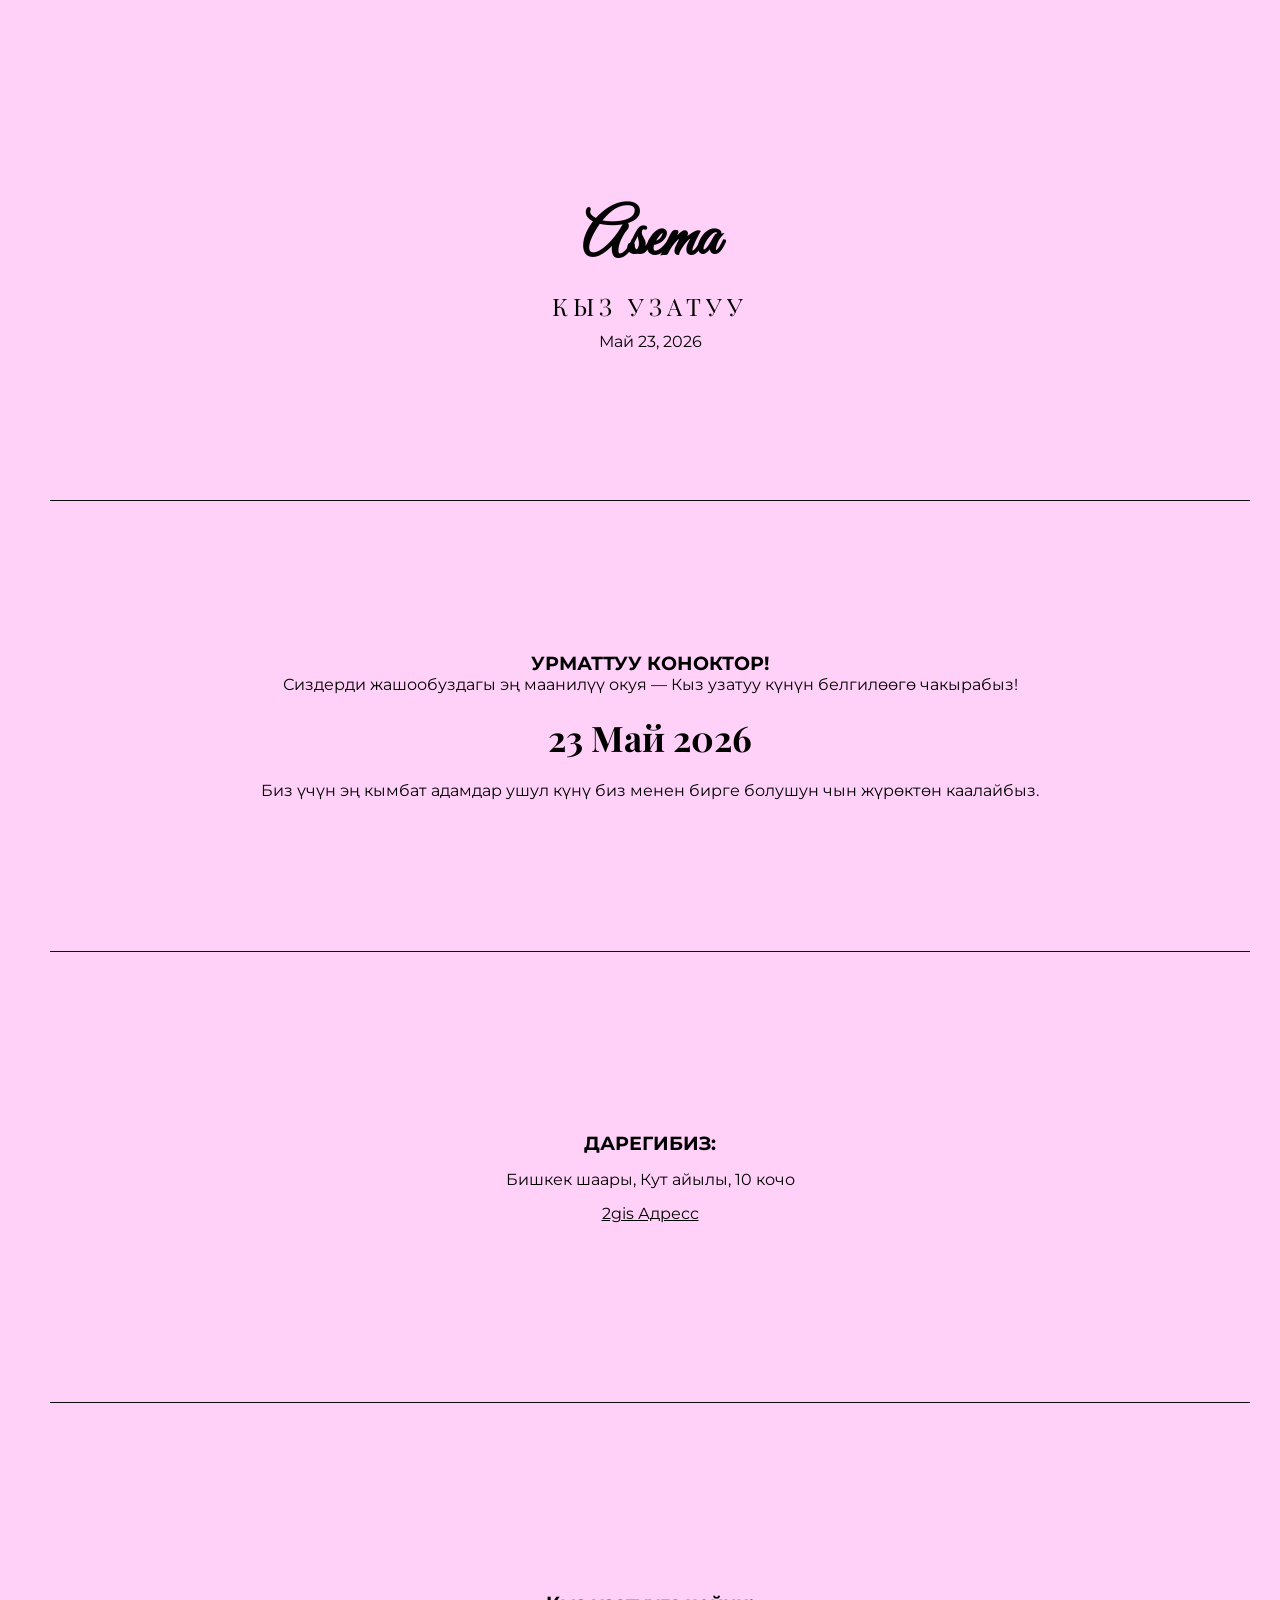
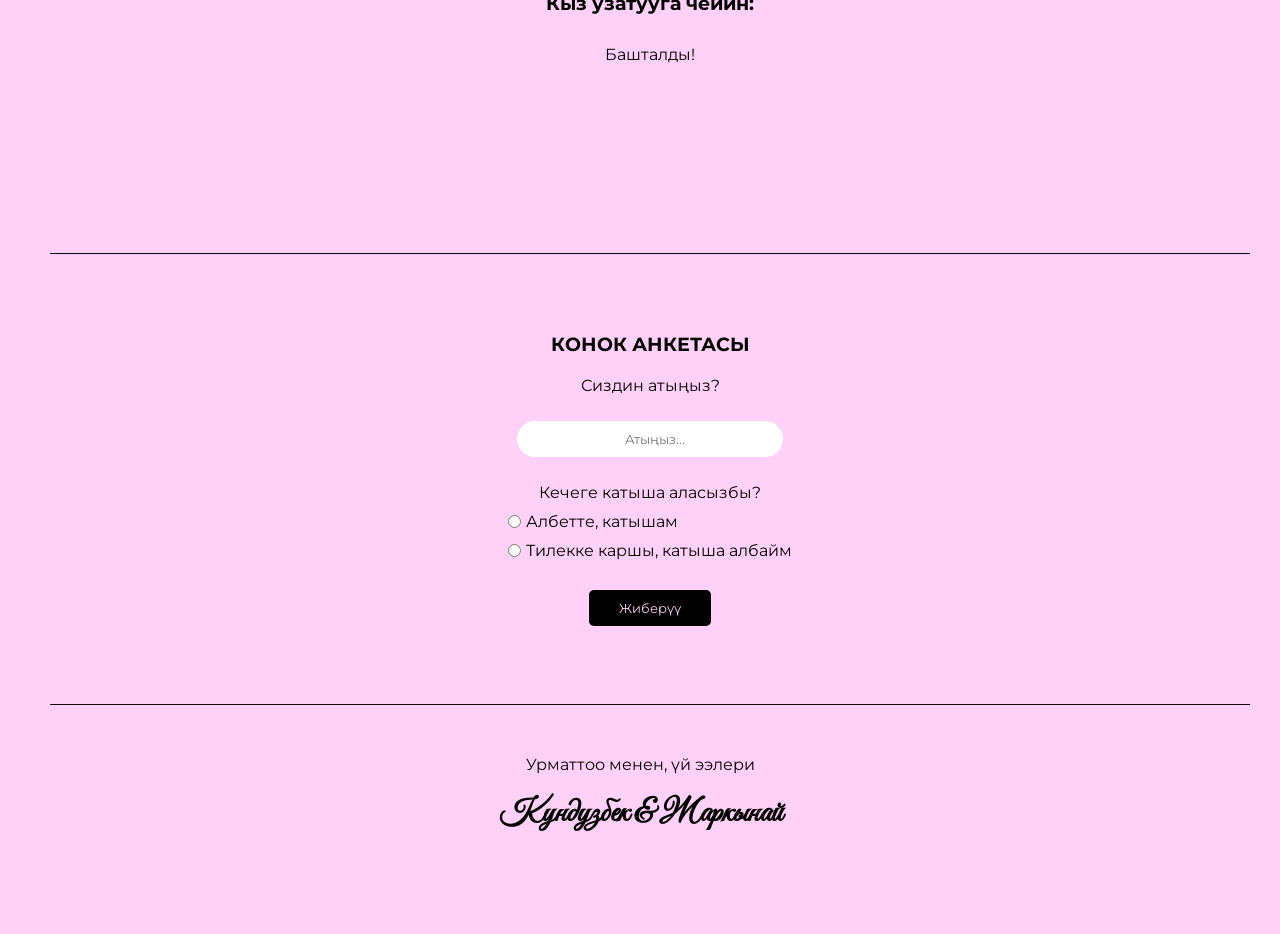
<file: index.html>
<!doctype html>
<html lang="ky">
  <head>
    <meta charset="UTF-8" />
    <meta name="viewport" content="width=device-width, initial-scale=1.0" />
    <title>Кыз Узатуу - Асема</title>
    <link rel="stylesheet" href="index.css" />
    <link
      href="https://fonts.googleapis.com/css2?family=Great+Vibes&family=Montserrat:wght@300;400&family=Playfair+Display:ital@0;1&display=swap"
      rel="stylesheet"
    />
  </head>
  <body>
    <div class="container">
      <section class="hero">
        <h1 class="name">Asema</h1>
        <h2 class="event-title">Кыз узатуу</h2>
        <div class="date-main">Май 23, 2026</div>
      </section>
      <section class="invitation-text">
        <h3>УРМАТТУУ КОНОКТОР!</h3>
        <p>
          Сиздерди жашообуздагы эң маанилүү окуя — Кыз узатуу күнүн белгилөөгө
          чакырабыз!
        </p>
        <div class="big-date">23 Май 2026</div>
        <p>
          Биз үчүн эң кымбат адамдар ушул күнү биз менен бирге болушун чын
          жүрөктөн каалайбыз.
        </p>
      </section>
      <section class="address">
        <h3>ДАРЕГИБИЗ:</h3>
        <p>Бишкек шаары, Кут айылы, 10 кочо</p>
        <div class="map-placeholder">
          <a
            href="https://2gis.kg/bishkek/geo/70030076282932891/74.421743,43.044817"
            target="_blank"
            >2gis Адресс</a
          >
        </div>
      </section>
      <section class="countdown">
        <h3>Кыз узатууга чейин:</h3>
        <div id="timer">
          <div class="time-box">
            <span id="days">24</span>
            <p>Күн</p>
          </div>
          <div class="time-box">
            <span id="hours">22</span>
            <p>Саат</p>
          </div>
          <br />
          <br />
          <div class="time-box">
            <span id="minutes">54</span>
            <p>Мүнөт</p>
          </div>
          <div class="time-box">
            <span id="seconds">0</span>
            <p>Секунд</p>
          </div>
        </div>
      </section>
      <section class="survey">
        <h3>КОНОК АНКЕТАСЫ</h3>

        <form
          id="guest-form"
          action="https://formspree.io/f/meevyyen"
          method="POST"
        >
          <label>Сиздин атыңыз?</label>
          <input
            class="name_anketa_input"
            type="text"
            name="name"
            placeholder="Атыңыз..."
            required
          />

          <label>Кечеге катыша аласызбы?</label>
          <div class="radio-group">
            <label>
              <input type="radio" name="attendance" value="ооба" required />
              Албетте, катышам
            </label>
            <label>
              <input type="radio" name="attendance" value="жок" required />
              Тилекке каршы, катыша албайм
            </label>
          </div>

          <input
            type="hidden"
            name="_replyto"
            value="turusbekovagulisa.6@gmail.com"
          />

          <input
            type="hidden"
            name="_subject"
            value="Жаңы конок анкета (Кыз узатуу)"
          />

          <button type="submit">Жиберүү</button>
        </form>
      </section>
      <footer class="footer">
        <p>Урматтоо менен, үй ээлери</p>
        <h4>Кундузбек & Жаркынай</h4>
      </footer>
    </div>
  </body>
  <script src="script.js"></script>
</html>
</file>
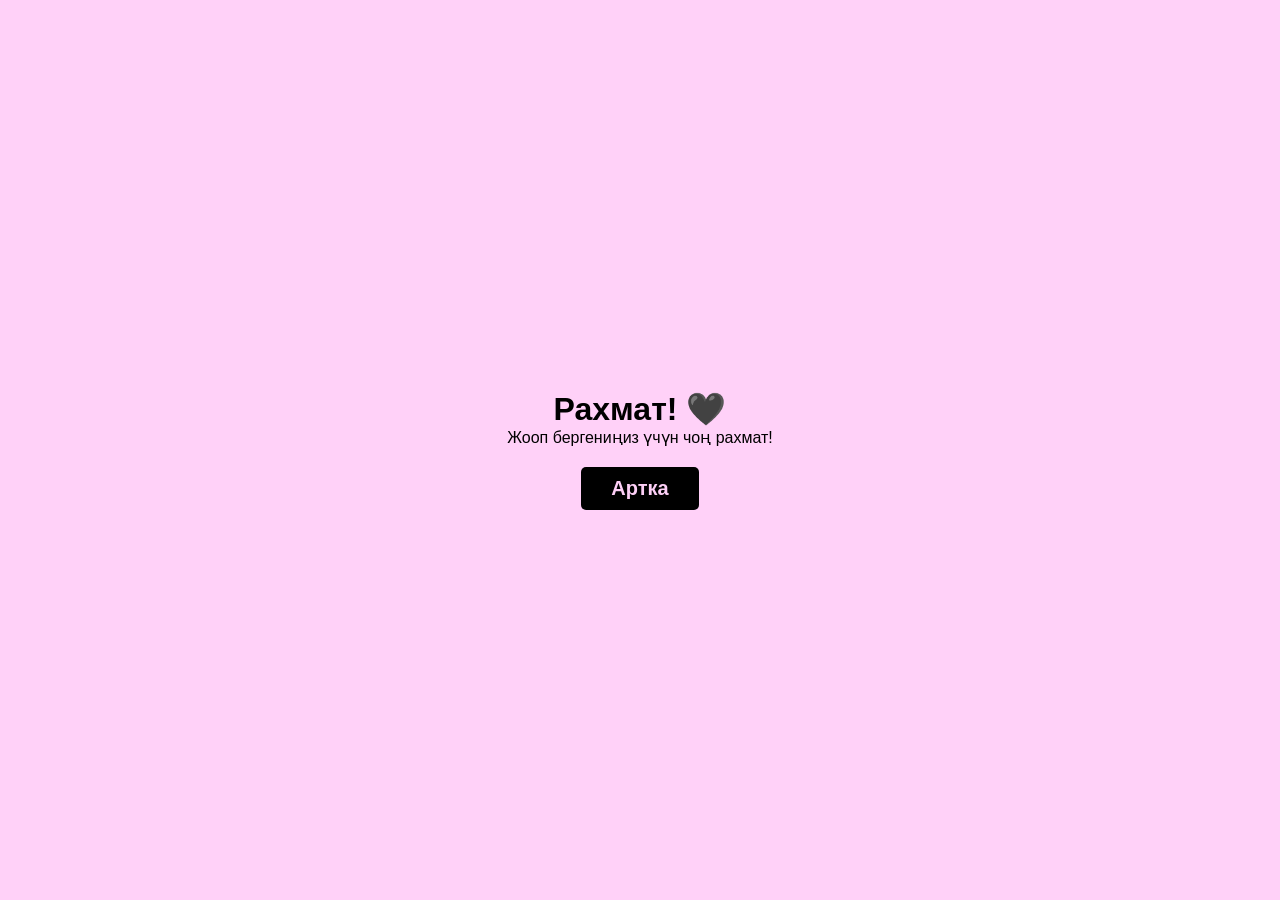
<file: thankyou.html>
<!doctype html>
<html lang="ky">
  <head>
    <meta charset="UTF-8" />
    <title>Рахмат!</title>
    <link rel="stylesheet" href="index.css">
    <style>
      body {
        display: flex;
        justify-content: center;
        align-items: center;
        height: 100vh;
        font-family: sans-serif;
        background: #ffd1f8fd;
        text-align: center;
      }

      button > a {
        color: #ffd1f8fd;
        text-decoration: none;
        font-weight: 600;
        font-size: 20px;
      }
    </style>
  </head>
  <body>
    <div>
      <h1>Рахмат! 🖤</h1>
      <p>Жооп бергениңиз үчүн чоң рахмат!</p>
      <button>
        <a href="https://wedding-asema.vercel.app/"
          >Артка</a
        >
      </button>
    </div>
  </body>
  <script src="script.js"></script>
</html>
</file>
<file: index.css>
* {
    margin: 0;
    padding: 0;
    font-family: 'Montserrat', sans-serif;
    color: #000000;
    text-align: center;
}

.container {
    max-width: 3425px;
    margin: 0 auto;
    background: #ffd1f8fd;
    box-shadow: 0 0 20px rgba(0,0,0,0.05);
    padding: 50px;
}

section {
    width: 100%;
    height: 450px;
    padding: 0 10px;
    border-bottom: 1px solid #0d0c0c;
    display: flex;
    flex-direction: column;
    align-items: center;
    justify-content: center;
}

.hero { 
    display: flex;
    flex-direction: column;
    align-items: center;
    justify-content: center;
    gap: 10px;
}

.name {
    font-family: 'Great Vibes', cursive;
    font-size: 4rem;
    margin-bottom: 0;
    color: #040303;
}

.event-title {
    font-family: 'Playfair Display', serif;
    text-transform: uppercase;
    letter-spacing: 5px;
    font-weight: 300;
}

.big-date {
    font-size: 2.2rem;
    font-family: 'Playfair Display', serif;
    margin: 20px 0;
    font-weight: bold;
}

.address {
    display: flex;
    flex-direction: column;
    align-items: center;
    justify-content: center;
    gap: 15px;
}

.countdown {
    display: flex;
    flex-direction: column;
    align-items: center;
    justify-content: center;
    gap: 30px;
}

#timer {
    display: flex;
    flex-direction: row;
    align-content: center;
    justify-content: center;
    flex-wrap: wrap;
}

.time-box {
    background: #ffc6f6fd;
    display: flex;
    flex-direction: column;
    align-items: center;
    justify-content: center;
    border-radius: 50%;
    width: 90px;
    height: 90px;
    margin: 10px;
}

#guest-form {
    margin-top: 20px;
    display: flex;
    flex-direction: column;
    align-items: center;
    justify-content: center;
    gap: 10px;
}

.name_anketa_input {
    width: 90%;
    padding: 10px 0 10px 10px;
    margin: 15px 0;
    border: 1px solid #ffd1f8fd;
    border-radius: 20px;
    outline: none;
}

.radio-group {
    display: flex;
    flex-direction: column;
    align-items: start;
    justify-content: center;
    gap: 10px;
}

.radio-group > label {
    display: flex;
    flex-direction: row;
    gap: 5px;
}

button {
    background-color: #000000;
    color: #ffd1f8fd;
    padding: 10px 30px;
    border: none;
    border-radius: 5px;
    cursor: pointer;
    margin-top: 20px;
}

.footer { 
    padding: 50px 10px;
    display: flex;
    flex-direction: column;
    align-items: center;
    justify-content: center;
    gap: 20px;
}

.footer h4 {
    font-family: 'Great Vibes', cursive;
    font-size: 2rem;
}
</file>
